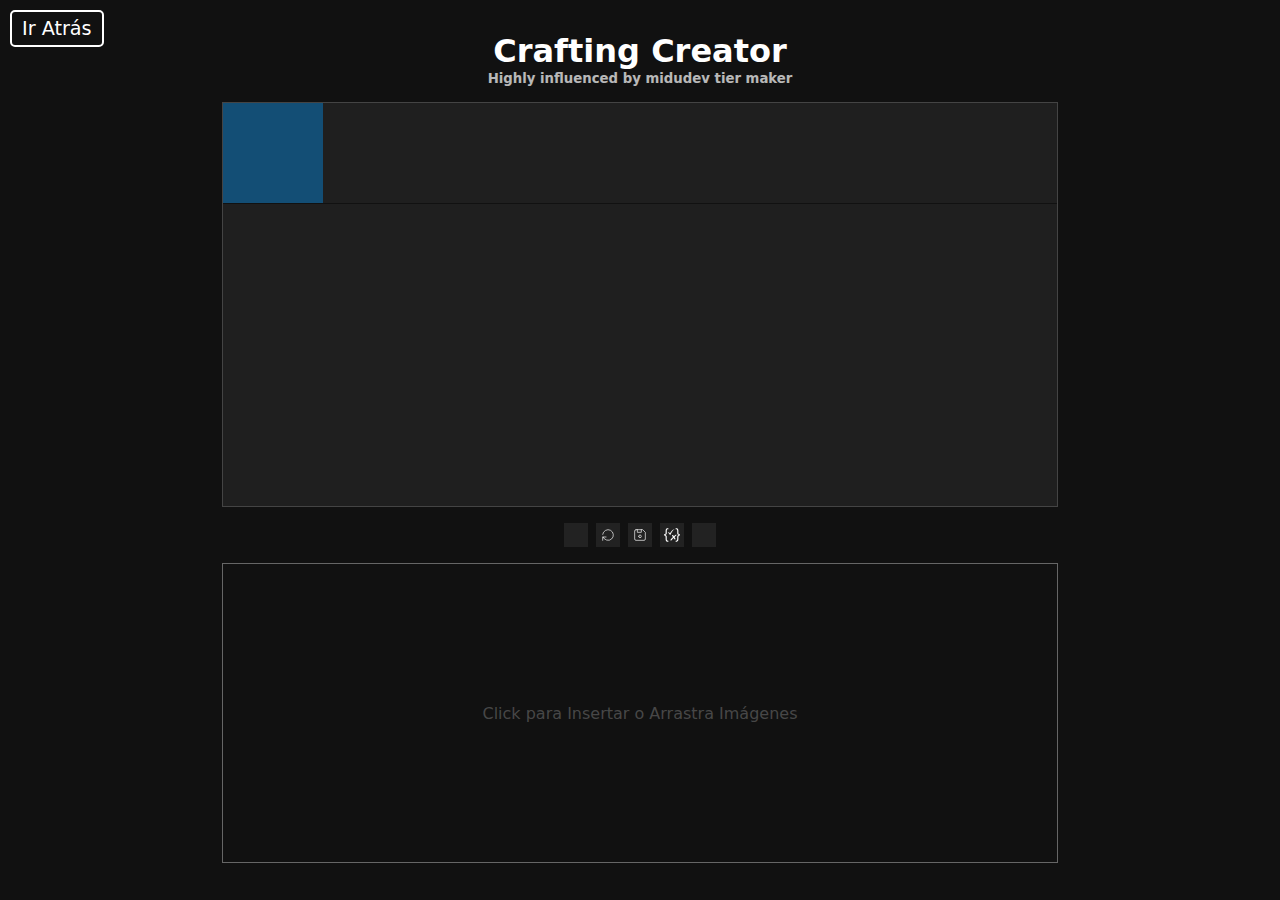
<file: crafting-designer/index.html>
<!DOCTYPE html>
<html lang="en">
	<head>
		<meta charset="UTF-8" />
		<meta name="viewport" content="width=device-width, initial-scale=1.0" />
		<link
			rel="stylesheet"
			href="https://cdnjs.cloudflare.com/ajax/libs/font-awesome/6.6.0/css/all.min.css"
			integrity="sha512-Kc323vGBEqzTmouAECnVceyQqyqdsSiqLQISBL29aUW4U/M7pSPA/gEUZQqv1cwx4OnYxTxve5UMg5GT6L4JJg=="
			crossorigin="anonymous"
			referrerpolicy="no-referrer" />
		<style>
			:root {
				--color-s: #ff7f80;
				--color-a: #ffc07f;
				--color-b: #ffdf80;
				--color-c: #fdff7f;
				--color-d: #bfff7f;
				--color-e: #7fff7f;
			}

			*,
			*::before,
			*::after {
				box-sizing: border-box;
				margin: 0;
				padding: 0;
			}

			#goback {
				position: absolute;
				top: 10px;
				left: 10px;
				padding-inline: 10px;
				padding-block: 5px;
				cursor: pointer;
				display: block;
				background: 333;
				text-decoration: none;
				color: white;
				border: 2px solid white;
				border-radius: 5px;
				font-size: 1.2rem;
				transition: all 0.3s ease;

				&:hover {
					background: white;
					color: black;
				}

				&:active {
					scale: 0.95;
				}
			}

			*,
			*::before,
			*::after {
				box-sizing: border-box;
			}

			::-webkit-scrollbar {
				width: 10px;
			}

			::-webkit-scrollbar-track {
				background: #333;
			}

			::-webkit-scrollbar-thumb {
				background: #555;
				border-radius: 10px;
			}

			button {
				background: transparent;
				border: 0;
				color: #fff;
				cursor: pointer;
			}

			body {
				background: #111;
				color: #fff;
				font-family: system-ui, -apple-system, BlinkMacSystemFont,
					"Segoe UI", Roboto, Oxygen, Ubuntu, Cantarell, "Open Sans",
					"Helvetica Neue", sans-serif;
				margin: 0 auto;
				max-width: 900px;
				padding-inline: 32px;
				user-select: none;
			}

			#top-header {
				display: flex;
				justify-content: center;
				flex-direction: column;
				align-items: center;
				gap: 1px;
				padding: 32px 0 16px;

				& h1,
				& h5 {
					margin: 0;
				}

				& a {
					color: #fff;
					text-decoration: none;
				}

				& h5 {
					opacity: 0.7;
				}
			}

			.crafting {
				border: 1px solid #444;
				display: flex;
				flex-direction: column;
				background: #1f1f1f;
				height: 45svh;
				overflow: hidden;
				overflow-y: auto;
				overflow-x: auto;
			}

			.row {
				display: flex;
				flex-direction: row;
				border-bottom: 1px solid #111;
				transition: all 0.3s ease;
				gap: 8px;

				&.drag-over {
					background: #555;
					scale: 1.01;
				}

				& i {
					height: 100px;
					width: 40px;
					display: flex;
					align-items: center;
					justify-content: center;
					font-size: 30px;
				}
			}

			.item {
				cursor: pointer;
				background: var(--level, rgba(0, 153, 255, 0.386));
				color: #333;
				font-weight: bold;
				width: 100px !important;
				height: 100px;

				display: flex;
				align-items: center;
				justify-content: center;

				& span:focus {
					outline: 1px solid #fff;
				}
			}

			.elements {
				display: flex;
				flex-direction: row;
				min-width: calc(100% - 156px);
				width: fit-content;
				height: 100px;
			}

			#selector {
				display: flex;
				flex-direction: column;
				align-items: center;
				gap: 16px;
				margin-top: 16px;
			}

			#selector-buttons {
				display: flex;
				gap: 8px;
				justify-content: center;

				& button,
				& label {
					cursor: pointer;
					transition: all 0.3s ease;
					background: #222;
					display: flex;
					justify-content: center;
					align-items: center;
					width: 24px;
					height: 24px;
					padding: 4px;

					&:hover {
						background: #444;
						scale: 1.1;
					}
				}

				& svg {
					width: 100%;
					height: 100%;
				}
			}

			#selector-items {
				border: 1px solid #666;
				position: relative;
				width: 100%;
				height: 300px;
				display: flex;
				flex-wrap: wrap;

				&.drag-files {
					background: #555;
					border-style: dashed;
				}
			}

			#selector-items::before {
				position: absolute;
				z-index: -20;
				width: 100%;
				height: 100%;
				display: flex;
				align-items: center;
				justify-content: center;
				content: "Click para Insertar o Arrastra Imágenes";
				color: #646464ac;
			}

			.item-image {
				width: 100px;
				height: 100px;
				object-fit: cover;
				position: relative;
				background: #fff;
				cursor: grab;

				& img {
					pointer-events: none;
					width: 100px;
					height: 100px;
					object-fit: cover;
				}

				& span {
					background: #333333a0;
					height: 20px;
					width: 100%;
					position: absolute;
					left: 0;
					padding: 2px;
					font-size: small;
					text-align: center;
					z-index: 30;
					bottom: 0;
					color: #fff;
					font-weight: normal;
				}

				&.drag-preview {
					opacity: 0.5;
					pointer-events: none;
				}

				&.cselected {
					position: relative;
					width: 100px;
					height: 100px;
					box-shadow: inset 0 0 10px black;
					opacity: 0.8;
				}

				&.cselected::after {
					position: absolute;
					left: 0;
					top: 0;
					content: "";
					width: 100%;
					height: 100%;
					border: 2px solid #fff;
					background: #11111160;
				}
			}

			#context-menu,
			#context-menu-delete {
				position: absolute;
				background-color: #444;
				border: 1px solid #555;
				border-radius: 4px;
				padding: 5px 0;
				min-width: 150px;
				box-shadow: 0 2px 5px rgba(0, 0, 0, 0.3);
				display: none;
			}

			#context-menu .citem,
			#context-menu-delete .citem {
				padding: 8px 15px;
				cursor: pointer;
				transition: background-color 0.2s;
			}

			#context-menu .citem:hover,
			#context-menu-delete .citem:hover {
				background-color: #555;
			}

			#context-menu .separator,
			#context-menu-delete .separator {
				height: 1px;
				background-color: #555;
				margin: 5px 0;
			}
		</style>
		<script type="module">
			const $ = (el) => document.querySelector(el);
			const $$ = (el) => document.querySelectorAll(el);

			const imageInput = $("#image-input");
			const itemsSection = $("#selector-items");
			const resetButton = $("#reset-crafting-button");
			const saveButton = $("#save-crafting-button");
			const saveJsonButton = $("#save-json-crafting-button");
			const jsonInput = $("#json-input");

			const contextMenu = document.getElementById("context-menu");
			const menuItems = contextMenu.querySelectorAll(".citem");

			const contextMenuDelete = document.getElementById(
				"context-menu-delete"
			);
			const menuItemsDelete =
				contextMenuDelete.querySelectorAll(".citem");

			function createItem(src) {
				const divElement = document.createElement("div");
				divElement.oncontextmenu = itemContextMenu;
				const imgElement = document.createElement("img");
				const infoElement = document.createElement("span");
				divElement.appendChild(imgElement);
				divElement.appendChild(infoElement);
				divElement.draggable = true;
				imgElement.src = src;
				divElement.className = "item-image";

				divElement.dataset.name = "Nombre";
				divElement.dataset.quantity = "1";
				infoElement.innerText = "x1 Nombre";

				divElement.addEventListener("dragstart", handleDragStart);
				divElement.addEventListener("dragend", handleDragEnd);

				itemsSection.appendChild(divElement);
				return divElement;
			}

			function useFilesToCreateItems(files) {
				if (files && files.length > 0) {
					Array.from(files).forEach((file) => {
						const reader = new FileReader();

						reader.onload = (eventReader) => {
							createItem(eventReader.target.result);
						};

						reader.readAsDataURL(file);
					});
				}
			}

			imageInput.addEventListener("change", (event) => {
				const { files } = event.target;
				useFilesToCreateItems(files);
			});

			itemsSection.addEventListener("click", (event) => {
				const { target } = event;
				target.querySelector("input")?.click();
			});

			const itemContextMenu = (event) => {
				const { target } = event;
				event.preventDefault();
				contextMenu.style.display = "none";
				contextMenuDelete.style.display = "none";
				$(".cselected")?.classList.remove("cselected");
				if (target.parentElement.id === "selector-items") {
					contextMenuDelete.style.display = "block";
					contextMenuDelete.style.left = `${event.clientX}px`;
					contextMenuDelete.style.top = `${event.clientY}px`;
					target.classList.add("cselected");
					return;
				}
				contextMenu.style.display = "block";
				contextMenu.style.left = `${event.clientX}px`;
				contextMenu.style.top = `${event.clientY}px`;
				target.classList.add("cselected");
			};

			let draggedElement = null;
			let sourceContainer = null;

			const rows = $$(".crafting .item");
			const rowsElements = $$(".crafting .elements");

			rows.forEach((row) => {
				row.addEventListener("dragover", handleDragOver);
				row.addEventListener("drop", handleDrop);
				row.addEventListener("dragleave", handleDragLeave);
			});

			rowsElements.forEach((row) => {
				row.addEventListener("dragover", handleDragOver);
				row.addEventListener("drop", handleDrop);
				row.addEventListener("dragleave", handleDragLeave);
			});

			itemsSection.addEventListener("dragover", handleDragOver);
			itemsSection.addEventListener("drop", handleDrop);
			itemsSection.addEventListener("dragleave", handleDragLeave);

			itemsSection.addEventListener("drop", handleDropFromDesktop);
			itemsSection.addEventListener(
				"dragover",
				handleDragOverFromDesktop
			);

			jsonInput.addEventListener("change", (event) => {
				const file = event.target.files[0];
				const reader = new FileReader();
				reader.readAsText(file);

				reader.onload = (eventReader) => {
					const json = JSON.parse(eventReader.target.result);
					const craftingContainer = $(".crafting");
					craftingContainer.innerHTML = "";
					json.forEach((item) => {
						const itemElement = createItem(item.item.src);
						const itemEl = document.createElement("div");
						itemEl.className = "item";
						itemElement.dataset.name = item.item.name;
						itemElement.dataset.quantity = item.item.quantity;
						const row = document.createElement("div");
						const i = document.createElement("i");
						i.classList.add("fa-solid", "fa-right-long");
						row.className = "row";
						itemEl.appendChild(itemElement);
						row.appendChild(itemEl);
						row.appendChild(i);
						const elements = document.createElement("div");
						elements.className = "elements";
						item.ingredients.forEach((ingredient) => {
							ingredient.forEach((item) => {
								const itemElement = createItem(item.src);
								itemElement.dataset.name = item.name;
								itemElement.dataset.quantity = item.quantity;
								elements.appendChild(itemElement);
							});
						});
						row.appendChild(elements);
						itemEl.addEventListener("dragover", handleDragOver);
						itemEl.addEventListener("drop", handleDrop);
						itemEl.addEventListener("dragleave", handleDragLeave);
						craftingContainer.appendChild(row);
						elements.addEventListener("dragover", handleDragOver);
						elements.addEventListener("drop", handleDrop);
						elements.addEventListener("dragleave", handleDragLeave);
					});
				};
			});

			function handleDragOverFromDesktop(event) {
				event.preventDefault();

				const { currentTarget, dataTransfer } = event;

				if (dataTransfer.types.includes("Files")) {
					currentTarget.classList.add("drag-files");
				}
			}

			function handleDropFromDesktop(event) {
				event.preventDefault();
				const { currentTarget, dataTransfer } = event;

				if (dataTransfer.types.includes("Files")) {
					currentTarget.classList.remove("drag-files");
					const { files } = dataTransfer;
					useFilesToCreateItems(files);
				}
			}

			function handleDrop(event) {
				event.preventDefault();

				const { currentTarget, dataTransfer } = event;

				if (sourceContainer && draggedElement) {
					sourceContainer.removeChild(draggedElement);
				}

				if (draggedElement) {
					const src = dataTransfer.getData("text/plain");
					const imgElement = createItem(src);
					currentTarget.appendChild(imgElement);
				}

				currentTarget.classList.remove("drag-over");
				currentTarget.querySelector(".drag-preview")?.remove();
			}

			function handleDragOver(event) {
				event.preventDefault();

				const { currentTarget } = event;
				if (sourceContainer === currentTarget) return;

				currentTarget.classList.add("drag-over");

				const dragPreview = document.querySelector(".drag-preview");

				if (draggedElement && !dragPreview) {
					const previewElement = draggedElement.cloneNode(true);
					previewElement.classList.add("drag-preview");
					currentTarget.appendChild(previewElement);
				}
			}

			function handleDragLeave(event) {
				event.preventDefault();

				const { currentTarget } = event;
				currentTarget.classList.remove("drag-over");
				currentTarget.querySelector(".drag-preview")?.remove();
			}

			function handleDragStart(event) {
				draggedElement = event.target;
				sourceContainer = draggedElement.parentNode;
				event.dataTransfer.setData(
					"text/plain",
					draggedElement.querySelector("img").src
				);
			}

			function handleDragEnd(event) {
				draggedElement = null;
				sourceContainer = null;
			}

			resetButton.addEventListener("click", () => {
				const items = $$(".crafting .item-image");
				items.forEach((item) => {
					item.remove();
					itemsSection.appendChild(item);
				});
			});

			saveButton.addEventListener("click", () => {
				const craftingContainer = $(".crafting");
				const canvas = document.createElement("canvas");
				const ctx = canvas.getContext("2d");

				import(
					"https://cdn.jsdelivr.net/npm/html2canvas-pro@1.5.8/+esm"
				).then(({ default: html2canvas }) => {
					html2canvas(craftingContainer).then((canvas) => {
						ctx.drawImage(canvas, 0, 0);
						const imgURL = canvas.toDataURL("image/png");

						const downloadLink = document.createElement("a");
						downloadLink.download = "crafting.png";
						downloadLink.href = imgURL;
						downloadLink.click();
					});
				});
			});

			saveJsonButton.addEventListener("click", () => {
				const items = $$(".crafting .row");
				let result = [];

				items.forEach((row, index) => {
					const item = row.querySelector(".item .item-image");
					if (!item) return;
					const itemsSrc = item.querySelector("img").src;
					const itemName = item.dataset["name"];
					const itemQuantity = item.dataset["quantity"];

					let ingredients = [];

					const items = row.querySelectorAll(".elements .item-image");
					if (!items || items.length === 0) return;
					const itemsData = Array.from(items).map((item, index) => {
						const itemsSrc = item.querySelector("img").src;
						const itemName = item.dataset["name"];
						const itemQuantity = item.dataset["quantity"];
						console.log({ itemName, itemQuantity });
						return {
							name: itemName,
							quantity: itemQuantity,
							src: itemsSrc,
						};
					});

					ingredients.push(itemsData);
					result.push({
						item: {
							name: itemName,
							quantity: itemQuantity,
							src: itemsSrc,
						},
						ingredients,
					});
				});

				if (result.length === 0) {
					alert(
						"No se ha podido guardar la receta, ya que no se ha insertado ningún elemento."
					);
					return;
				}

				const downloadLink = document.createElement("a");
				downloadLink.download = "crafting.json";
				downloadLink.href = `data:text/json;charset=utf-8,${encodeURIComponent(
					JSON.stringify(result, null, 2)
				)}`;
				downloadLink.click();
			});

			document.addEventListener("click", (e) => {
				if (!contextMenu.contains(e.target)) {
					contextMenu.style.display = "none";
					$(".cselected")?.classList.remove("cselected");
				}
				if (!contextMenuDelete.contains(e.target)) {
					contextMenuDelete.style.display = "none";
					$(".cselected")?.classList.remove("cselected");
				}
			});

			menuItems.forEach((item) => {
				item.addEventListener("click", (e) => {
					const action = item.getAttribute("data-action");
					if (action === "remove") {
						const item = $(".cselected");
						item.remove();
					}

					if (action === "changequant") {
						const item = $(".cselected");
						contextMenu.style.display = "none";
						const quantity = prompt(
							"Introduce la cantidad",
							item.dataset.quantity
						);
						if (!quantity) return;
						item.dataset.quantity = quantity;
						item.querySelector(
							"span"
						).innerText = `x${quantity} ${item.dataset.name}`;
					}

					if (action === "changename") {
						const item = $(".cselected");
						contextMenu.style.display = "none";
						const name = prompt(
							"Introduce el nombre",
							item.dataset.name
						);
						if (!name) return;
						item.dataset.name = name;
						item.querySelector(
							"span"
						).innerText = `x${item.dataset.quantity} ${name}`;
					}

					if (action === "showinfo") {
						const item = $(".cselected");
						const name = item.dataset.name;
						const quantity = item.dataset.quantity;
						alert(`Nombre: ${name}\nCantidad: ${quantity}`);
					}

					$(".cselected")?.classList.remove("cselected");
					contextMenu.style.display = "none";
				});
			});

			menuItemsDelete.forEach((item) => {
				item.addEventListener("click", (e) => {
					const action = item.getAttribute("data-action");
					if (action === "remove") {
						const item = $(".cselected");
						item.remove();
					}
					$(".cselected")?.classList.remove("cselected");
					contextMenuDelete.style.display = "none";
				});
			});
		</script>
		<link
			rel="icon"
			type="image/png"
			href="https://cdn.discordapp.com/icons/932991184694022154/accd2a7d51cbe333bb6ceb2d1a10030a.png?size=4096" />
		<title>Crafting Creator Tool - Dev Tools LionRP</title>
	</head>
	<body>
		<header id="top-header">
			<h1>Crafting Creator</h1>
			<h5>
				Highly influenced by midudev tier maker
				<a
					target="_blank"
					href="https://github.com/midudev/javascript-100-proyectos/tree/main/07-tier-maker"
					class="fa-brands fa-github"></a>
			</h5>
		</header>

		<section class="crafting">
			<div class="row">
				<div class="item"></div>
				<i class="fa-solid fa-right-long"></i>
				<div class="elements"></div>
			</div>
		</section>

		<footer id="selector">
			<section id="selector-buttons">
				<button id="add-crafting-button">
					<i class="fa-solid fa-plus"></i>
				</button>

				<button id="reset-crafting-button">
					<svg
						xmlns="http://www.w3.org/2000/svg"
						width="24"
						height="24"
						viewBox="0 0 24 24"
						fill="none"
						stroke="currentColor"
						stroke-width="1"
						stroke-linecap="round"
						stroke-linejoin="round">
						<path stroke="none" d="M0 0h24v24H0z" fill="none" />
						<path d="M4.05 11a8 8 0 1 1 .5 4m-.5 5v-5h5" />
					</svg>
				</button>

				<button id="save-crafting-button">
					<svg
						xmlns="http://www.w3.org/2000/svg"
						width="24"
						height="24"
						viewBox="0 0 24 24"
						fill="none"
						stroke="currentColor"
						stroke-width="1"
						stroke-linecap="round"
						stroke-linejoin="round"
						class="icon icon-tabler icons-tabler-outline icon-tabler-device-floppy">
						<path stroke="none" d="M0 0h24v24H0z" fill="none" />
						<path
							d="M6 4h10l4 4v10a2 2 0 0 1 -2 2h-12a2 2 0 0 1 -2 -2v-12a2 2 0 0 1 2 -2" />
						<path d="M12 14m-2 0a2 2 0 1 0 4 0a2 2 0 1 0 -4 0" />
						<path d="M14 4l0 4l-6 0l0 -4" />
					</svg>
				</button>

				<button id="save-json-crafting-button">
					<svg
						xmlns="http://www.w3.org/2000/svg"
						width="256"
						height="220"
						preserveAspectRatio="xMidYMid"
						viewBox="0 0 256 220">
						<path
							fill="currentColor"
							d="M70.206 0v16.767c-6.616 0-11.833 1.032-15.622 3.082-3.788 2.05-6.475 5.23-8.043 9.543-1.57 4.312-2.361 9.811-2.361 16.484v34.24c0 4.454-.58 8.511-1.754 12.159-1.173 3.647-3.322 6.786-6.46 9.415-3.153 2.63-7.606 4.652-13.403 6.08-.735.17-1.569.31-2.36.466v2.644l1.597.298c.262.052.518.107.763.168 5.797 1.428 10.264 3.45 13.403 6.08 3.138 2.629 5.287 5.767 6.46 9.415 1.174 3.661 1.754 7.705 1.754 12.158v34.24c0 6.688.791 12.159 2.36 16.442 1.57 4.284 4.256 7.465 8.044 9.543 3.79 2.078 9.006 3.125 15.622 3.125v16.78c-8.397 0-15.438-.918-21.15-2.742-5.71-1.824-10.263-4.623-13.698-8.383-3.436-3.761-5.896-8.525-7.408-14.293-1.513-5.768-2.262-12.583-2.262-20.457V145.87c0-9.36-1.909-16.032-5.698-20.033-3.803-4.001-10.461-5.994-19.99-5.994V99.3c9.529 0 16.201-1.993 19.99-5.994 3.803-4.001 5.698-10.674 5.698-20.033V45.876c0-7.875.749-14.689 2.262-20.457 1.512-5.768 3.972-10.532 7.408-14.293 3.435-3.76 7.987-6.56 13.699-8.383C54.768.919 61.823 0 70.207 0Zm115.588 0c8.383 0 15.438.919 21.149 2.743 5.712 1.823 10.264 4.623 13.7 8.383 3.42 3.76 5.895 8.525 7.407 14.293 1.513 5.768 2.262 12.582 2.262 20.457v27.398c0 9.36 1.895 16.032 5.698 20.033 3.788 4 10.461 5.994 19.99 5.994v20.528c-9.529 0-16.188 1.993-19.99 5.994-3.79 4-5.698 10.674-5.698 20.033v27.384c0 7.874-.749 14.689-2.262 20.457-1.512 5.768-3.972 10.532-7.408 14.292-3.421 3.761-7.987 6.56-13.7 8.384-5.71 1.824-12.751 2.743-21.148 2.743v-16.781c6.616 0 11.833-1.047 15.622-3.125 3.788-2.078 6.474-5.259 8.043-9.542 1.57-4.284 2.361-9.756 2.361-16.443v-34.24c0-4.453.58-8.497 1.754-12.158 1.173-3.648 3.322-6.786 6.46-9.416 3.139-2.63 7.606-4.651 13.403-6.079.735-.184 1.569-.311 2.36-.467v-2.643l-1.597-.305a25.155 25.155 0 0 1-.763-.162c-5.797-1.413-10.25-3.435-13.403-6.065-3.138-2.63-5.287-5.768-6.46-9.415-1.174-3.648-1.754-7.705-1.754-12.158V45.876c0-6.673-.791-12.172-2.36-16.484-1.57-4.312-4.256-7.493-8.044-9.543-3.79-2.05-9.006-3.082-15.622-3.082V0Zm15.876 109.282c0 .976-1.866 3.436-4.128 5.472-3.79 3.404-9.334 8.707-14.568 13.853l-3.835 3.798-5.112 5.165c-3.334 3.42-5.58 5.86-5.58 6.165 0 .537 3.987 7.422 8.879 15.31l8.256 13.347a1.553 1.553 0 0 1-.17 1.866l-1.965 1.513c-1.484 1.64-2.488 2.926-2.686 4.538.257.72-.458 1.17-1.384 1.601l-1.09.49c-3.145 1.463-5.531-.075-14.063-9.928l-4.027-4.685c-4.036-4.63-7.444-8.149-7.95-8.162-1.287-.028-15.524 15.537-26.537 29.01-9.712 11.876-18.265 12.116-20.74 9.784-4.17-3.959-3.562-10.73 1.57-17.375l.667-.83c2.516-3.034 7.902-8.708 14.032-14.867l2.047-2.047 3.66-3.615a506.785 506.785 0 0 1 10.753-10.252l4.637-4.27-9.461-20.315c-5.715-12.502-5.226-13.604 3.048-14.605l7.728-.862 6.715 10.15c3.69 5.585 7.252 10.152 7.889 10.152.592 0 6.38-4.608 13.188-10.48l6.375-5.528c7.693-6.598 9.283-7.392 12.387-7.087l.89.107c2.424.337 4.598.175 5.368-.366l.175-.157c1.3-1.555 5.032.75 5.032 3.11Zm-38.454-92.897c6.164 0 7.083 2.15 7.083 2.15-20.938 10.927-38.652 30.409-56.946 66.29l-2.946 5.873-11.375 22.119c-.897 1.63-1.075-.646-5.084-6.115l-.684-.912C71.892 73.885 56.314 67.89 56.407 67.383c8.257-5.32 23.724-.117 33.28 8.38l.354.339.946.825c1.558 1.399 2.289 2.302 4.61 4.886.232 0 2.678-3.861 5.22-7.975l5.92-9.71c21.291-33.577 43.557-47.771 56.479-47.743Z" />
					</svg>
				</button>

				<label id="save-upload-crafting-button">
					<i class="fa-solid fa-upload"></i>
					<input
						type="file"
						id="json-input"
						accept="application/JSON"
						hidden />
				</label>
			</section>

			<section id="selector-items">
				<input
					multiple
					accept="image/*"
					id="image-input"
					type="file"
					hidden />
			</section>
		</footer>
		<div id="context-menu">
			<div class="citem" data-action="changename">
				Cambiar nombre de Item
			</div>
			<div class="citem" data-action="changequant">Cambiar cantidad</div>
			<div class="citem" data-action="showinfo">Ver información</div>
			<div class="separator"></div>
			<div class="citem" data-action="remove">Eliminar</div>
		</div>
		<div id="context-menu-delete">
			<div class="citem" data-action="remove">Eliminar</div>
		</div>
		<a id="goback" href="../">Ir Atrás</a>
	</body>
</html>
</file>
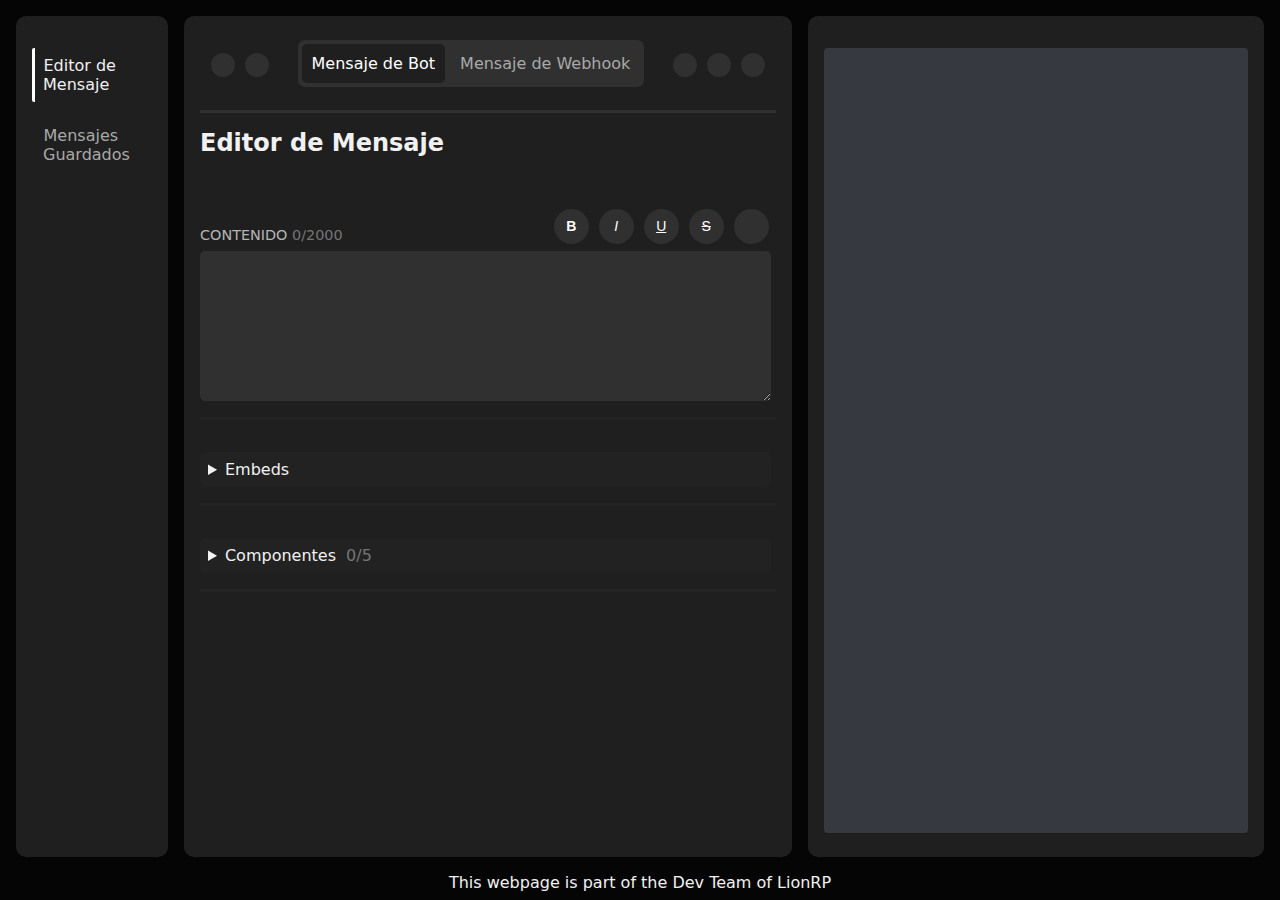
<file: discord-embed/index.html>
<!DOCTYPE html>
<html lang="en">
	<head>
		<meta charset="UTF-8" />
		<meta name="viewport" content="width=device-width, initial-scale=1.0" />
		<link
			rel="stylesheet"
			href="https://cdnjs.cloudflare.com/ajax/libs/font-awesome/6.6.0/css/all.min.css"
			integrity="sha512-Kc323vGBEqzTmouAECnVceyQqyqdsSiqLQISBL29aUW4U/M7pSPA/gEUZQqv1cwx4OnYxTxve5UMg5GT6L4JJg=="
			crossorigin="anonymous"
			referrerpolicy="no-referrer" />
		<link rel="stylesheet" href="style.css" />
		<script src="script.js" defer></script>
		<link
			rel="icon"
			type="image/png"
			href="https://cdn.discordapp.com/icons/932991184694022154/accd2a7d51cbe333bb6ceb2d1a10030a.png?size=4096" />
		<title>Discord Embed Tool - Dev Tools LionRP</title>
	</head>
	<body>
		<main>
			<aside>
				<ul>
					<li
						class="active"
						id="open-editor"
						onclick="changeScreen(['editor', 'preview']);">
						<i class="fa-solid fa-pen-to-square"></i>
						<span>Editor de Mensaje</span>
					</li>
					<li id="open-saved" onclick="changeScreen('saved')">
						<i class="fa-solid fa-floppy-disk"></i>
						<span>Mensajes Guardados</span>
					</li>
				</ul>
			</aside>
			<section id="editor">
				<header>
					<div>
						<button id="undo">
							<i class="fa-solid fa-reply"></i>
						</button>
						<button id="redo">
							<i class="fa-solid fa-share"></i>
						</button>
					</div>
					<div>
						<div id="embed-type">
							<span
								id="bot"
								onclick="changeType('bot')"
								selected="true"
								>Mensaje de Bot</span
							>
							<span id="webhook" onclick="changeType('webhook')"
								>Mensaje de Webhook</span
							>
						</div>
					</div>
					<div>
						<button id="save-embed">
							<i class="fa-solid fa-floppy-disk"></i>
						</button>
						<button id="json">
							<i class="fa-solid fa-code"></i>
						</button>
						<button id="reset">
							<i class="fa-solid fa-trash-can"></i>
						</button>
					</div>
				</header>
				<div class="main">
					<h1>Editor de Mensaje</h1>
					<div class="field-group" id="send">
						<div class="agrupation">
							<label for="webhook-url">URL Webhook</label>
							<input name="webhook-url" type="text" />
						</div>
					</div>
					<div class="field-group" id="user">
						<div class="agrupation">
							<label for="user">Usuario <span>0/80</span></label>
							<input name="user" maxlength="80" type="text" />
						</div>
						<div class="agrupation">
							<label for="avatar">URL Avatar</label>
							<input name="avatar" type="text" />
						</div>
					</div>
					<div class="field-group" id="content">
						<div class="agrupation">
							<div class="toolbar">
								<button class="format-btn" data-format="bold">
									<strong>B</strong>
								</button>
								<button class="format-btn" data-format="italic">
									<em>I</em>
								</button>
								<button
									class="format-btn"
									data-format="underline">
									<u>U</u>
								</button>
								<button
									class="format-btn"
									data-format="strikethrough">
									<del>S</del>
								</button>
								<button id="emoji-btn">
									<i class="fa-regular fa-face-smile"></i>
								</button>
							</div>
							<label for="content"
								>Contenido <span>0/2000</span></label
							>
							<textarea
								maxlength="2000"
								name="content"
								type="text"></textarea>
						</div>
					</div>
					<div class="field-group" id="embeds">
						<details>
							<summary>Embeds</summary>
							<div class="content"></div>
							<div class="buttons">
								<button class="add" id="add-embed">
									Añadir Embed
								</button>
								<button class="remove" id="remove-embeds">
									Eliminar Todos
								</button>
							</div>
						</details>
					</div>
					<div class="field-group" id="components">
						<details>
							<summary>Componentes <span>0/5</span></summary>
							<div class="content"></div>
							<div class="buttons">
								<button class="add" id="add-row">
									Añadir Fila
								</button>
								<button class="remove" id="remove-rows">
									Eliminar Todos
								</button>
							</div>
						</details>
					</div>
				</div>
			</section>
			<section id="preview">
				<div id="preview-content" class="discord-message">
					<div class="message-content"></div>
					<div class="embeds"></div>
					<div class="components"></div>
				</div>
			</section>
			<section id="saved">
				<h2>Saved Embeds</h2>
				<ul id="saved-embeds-list"></ul>
			</section>
		</main>
		<div id="emoji-picker" class="hidden">
			<!-- Aquí se cargarán los emojis dinámicamente -->
		</div>
		<footer>This webpage is part of the Dev Team of LionRP</footer>

		<template id="row">
			<details open>
				<summary>Fila 1 <span>0/5</span></summary>
				<div class="content"></div>
				<div class="buttons">
					<button class="add" id="add-button">Añadir Botón</button>
					<button class="remove" id="remove-buttons">
						Eliminar Todos
					</button>
				</div>
			</details>
		</template>

		<template id="button">
			<details open>
				<summary>Botón 1</summary>
				<div class="field-group embed" id="components">
					<div class="agrupation">
						<label for="type">Tipo</label>
						<select name="type">
							<option value="primary">Azul</option>
							<option value="secondary">Gris</option>
							<option value="success">Verde</option>
							<option value="danger">Rojo</option>
							<option value="link">Enlace</option>
						</select>
					</div>
					<div class="agrupation" style="max-width: 50px; flex: 0">
						<label for="emoji">Emoji</label>
						<input name="emoji" type="text" />
					</div>
					<div class="agrupation">
						<label for="b-text">Texto <span>0/80</span></label>
						<input name="b-text" maxlength="80" type="text" />
					</div>
					<div class="agrupation" id="link">
						<label for="b-url">Enlace</label>
						<input name="b-url" type="url" />
					</div>
				</div>
			</details>
		</template>

		<template id="embed">
			<details open>
				<summary>Embed</summary>
				<details>
					<summary>Autor</summary>
					<div class="field-group embed" id="components">
						<div class="agrupation">
							<label for="author-name"
								>Autor <span>0/256</span></label
							>
							<input
								name="author-name"
								maxlength="256"
								type="text" />
						</div>
						<div class="agrupation">
							<label for="author-url">URL Autor</label>
							<input name="author-url" type="text" />
						</div>
						<div class="agrupation">
							<label for="author-icon">URL Icono Autor</label>
							<input name="author-icon" type="text" />
						</div>
					</div>
				</details>
				<details>
					<summary>Cuerpo</summary>
					<div class="field-group embed" id="components">
						<div class="agrupation">
							<label for="etitle"
								>Título <span>0/256</span></label
							>
							<input name="etitle" maxlength="256" type="text" />
						</div>
						<div class="agrupation">
							<div class="toolbar">
								<button class="format-btn" data-format="bold">
									<strong>B</strong>
								</button>
								<button class="format-btn" data-format="italic">
									<em>I</em>
								</button>
								<button
									class="format-btn"
									data-format="underline">
									<u>U</u>
								</button>
								<button
									class="format-btn"
									data-format="strikethrough">
									<del>S</del>
								</button>
								<button id="emoji-btn">
									<i class="fa-regular fa-face-smile"></i>
								</button>
							</div>
							<label for="edescription"
								>Descripción <span>0/4096</span></label
							>
							<textarea
								maxlength="4096"
								name="edescription"
								type="text"></textarea>
						</div>
						<div class="agrupation">
							<label for="url">URL</label>
							<input name="url" type="text" />
						</div>
						<div class="agrupation">
							<label for="color">Color</label>
							<div
								style="
									display: flex;
									align-items: center;
									gap: 5px;
								">
								<span
									style="
										flex: 1;
										background: #050505;
										border-radius: 5px;
										padding-left: 5px;
									"
									>#
									<input
										style="
											width: calc(100% - 13.85px);
											border-top-left-radius: 0;
											border-bottom-left-radius: 0;
										"
										name="color"
										type="text"
										value="7289da" />
								</span>
								<div
									onclick="this.parentElement.querySelector('input[type=\'color\']').click();"
									id="color-picker"></div>
								<input name="color-picker" type="color" />
							</div>
						</div>
					</div>
				</details>
				<details>
					<summary>Imágenes</summary>
					<div class="field-group embed" id="components">
						<div class="agrupation">
							<label for="image-url">URL Imagen</label>
							<input name="image-url" type="text" />
						</div>
						<div class="agrupation">
							<label for="thumbnail-url"
								>URL Imagen Miniatura</label
							>
							<input name="thumbnail-url" type="text" />
						</div>
					</div>
				</details>
				<details>
					<summary>Footer</summary>
					<div class="field-group embed" id="components">
						<div class="agrupation">
							<label for="footer-text">Texto</label>
							<input name="footer-text" type="text" />
						</div>
						<div class="agrupation">
							<label for="footer-image-url">URL Imagen</label>
							<input name="footer-image-url" type="text" />
						</div>
						<div class="agrupation">
							<label for="footer-timestamp-date"
								>Fecha Estampada</label
							>
							<input name="footer-timestamp-date" type="date" />
						</div>
						<div class="agrupation">
							<label for="footer-timestamp-time"
								>Hora Estampada</label
							>
							<input name="footer-timestamp-time" type="time" />
						</div>
					</div>
				</details>
			</details>
		</template>
	</body>
</html>
</file>
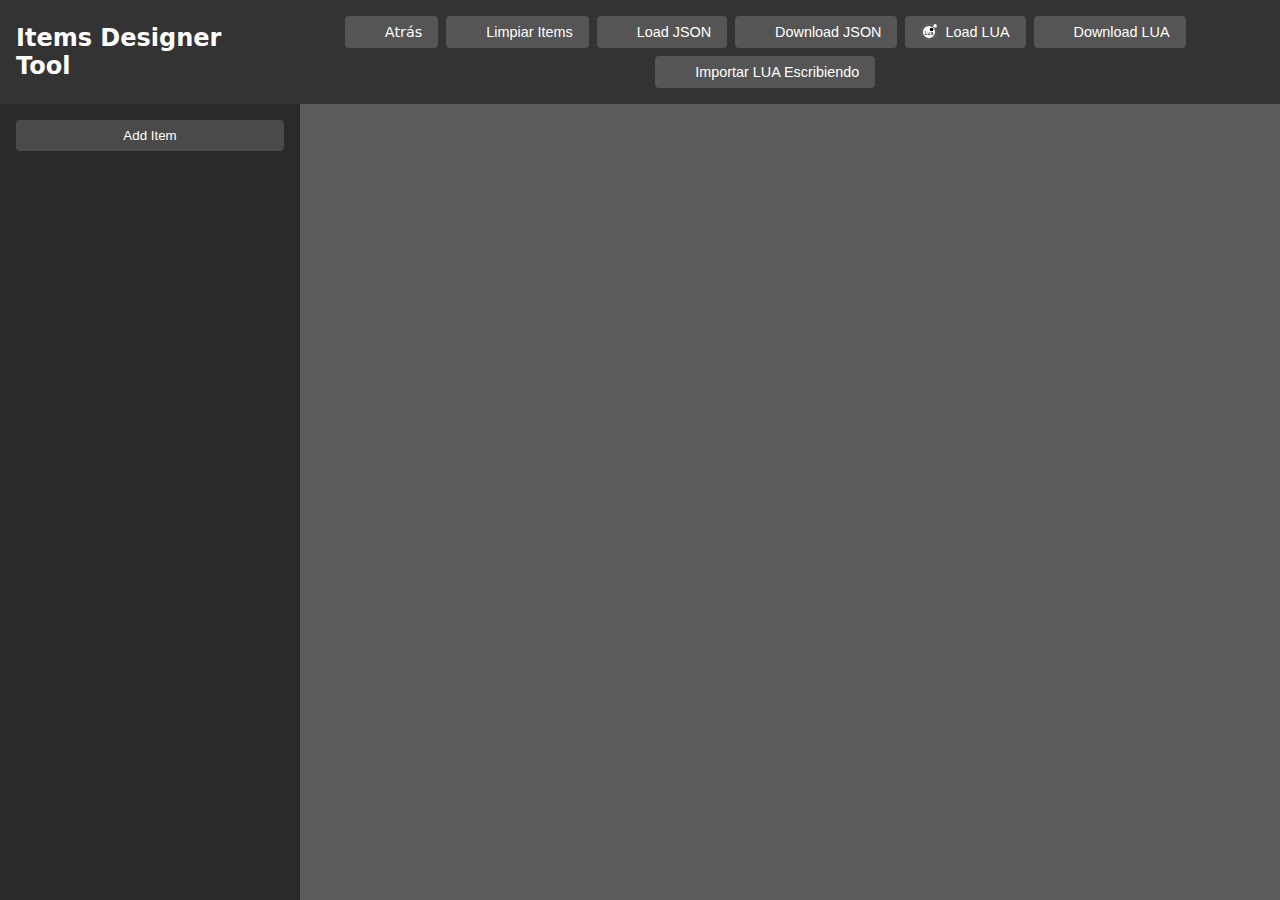
<file: items-designer/index.html>
<!DOCTYPE html>
<html lang="en">
	<head>
		<meta charset="UTF-8" />
		<meta name="viewport" content="width=device-width, initial-scale=1.0" />
		<link
			rel="stylesheet"
			href="https://cdnjs.cloudflare.com/ajax/libs/font-awesome/6.6.0/css/all.min.css"
			integrity="sha512-Kc323vGBEqzTmouAECnVceyQqyqdsSiqLQISBL29aUW4U/M7pSPA/gEUZQqv1cwx4OnYxTxve5UMg5GT6L4JJg=="
			crossorigin="anonymous"
			referrerpolicy="no-referrer" />
		<link
			rel="icon"
			type="image/png"
			href="https://cdn.discordapp.com/icons/932991184694022154/accd2a7d51cbe333bb6ceb2d1a10030a.png?size=4096" />
		<style>
			::-webkit-scrollbar {
				width: 10px;
			}

			::-webkit-scrollbar-track {
				background: transparent;
			}

			::-webkit-scrollbar-thumb {
				background: var(--accent-color);
				border-radius: 5px;
			}

			*,
			*::before,
			*::after {
				box-sizing: border-box;
				margin: 0;
				padding: 0;
			}

			:root {
				--bg-color: #1a1a1a;
				--text-color: #ffffff;
				--primary-color: #3a3a3a;
				--secondary-color: #2a2a2a;
				--accent-color: #4a4a4a;
				--hover-color: #5a5a5a;
			}

			body {
				font-family: system-ui, -apple-system, BlinkMacSystemFont,
					"Segoe UI", Roboto, Oxygen, Ubuntu, Cantarell, "Open Sans",
					"Helvetica Neue", sans-serif;
				background-color: #5c5c5c;
				color: var(--text-color);
				min-height: 100svh;
				display: grid;
				grid-template-rows: auto 1fr;
				overflow: hidden;
				grid-template-areas:
					"header"
					"main";
			}

			header {
				grid-area: header;
				display: flex;
				flex-direction: column;
				justify-content: space-between;
				align-items: center;
				padding: 1rem;
				background-color: #333;
				color: #fff;
			}

			header h1 {
				font-size: 1.5rem;
				margin-bottom: 1rem;
			}

			nav {
				display: flex;
				flex-wrap: wrap;
				gap: 0.5rem;
				justify-content: center;
			}

			nav a,
			nav button {
				display: flex;
				outline: none;
				border: none;
				gap: 0.5rem;
				padding: 0.5rem 1rem;
				border-radius: 0.25rem;
				align-items: center;
				background-color: #555;
				color: #fff;
				text-decoration: none;
				transition: background-color 0.3s linear, scale 0.3s linear;
				font-size: 0.9rem;
			}

			nav a i,
			nav button i,
			nav button svg {
				font-size: 1rem;
				height: 1rem;
				width: 1rem;
			}

			nav a:hover,
			nav button:hover {
				background-color: #777;
			}

			nav a:active,
			nav button:active {
				background-color: #999;
				scale: 0.95;
			}

			main {
				grid-area: main;
				display: flex;
				flex-direction: column;
				overflow: hidden;
			}

			aside {
				background-color: var(--secondary-color);
				padding: 1rem;
				display: flex;
				flex-direction: column;
			}

			#itemList {
				overflow: hidden;
				overflow-y: auto;
				height: fit-content;
				padding-inline: 5px;
				max-height: 85svh;
				margin-top: 1rem;
			}

			.item {
				background-color: var(--primary-color);
				padding: 0.5rem;
				margin-bottom: 0.5rem;
				border-radius: 4px;
				cursor: pointer;
				transition: background-color 0.3s ease;
			}

			.item:hover {
				background-color: var(--hover-color);
			}

			#itemForm {
				overflow: hidden;
				padding: 1rem;
				overflow-y: auto;
			}

			.form-group {
				margin-bottom: 1rem;
			}

			label {
				display: block;
				margin-bottom: 0.5rem;
			}

			input[type="text"],
			input[type="number"],
			textarea {
				width: 100%;
				padding: 0.5rem;
				background-color: var(--primary-color);
				border: 1px solid var(--accent-color);
				color: var(--text-color);
				border-radius: 4px;
			}

			.checkbox-group {
				display: flex;
				align-items: center;
			}

			.checkbox-group input[type="checkbox"] {
				margin-right: 0.5rem;
			}

			button {
				background-color: var(--accent-color);
				color: var(--text-color);
				border: none;
				padding: 0.5rem 1rem;
				cursor: pointer;
				border-radius: 4px;
				transition: background-color 0.3s ease;
			}

			button:hover {
				background-color: var(--hover-color);
			}

			#uploadJSON {
				display: none;
			}

			@media (min-width: 768px) {
				body {
					grid-template-rows: auto 1fr;
				}

				header {
					flex-direction: row;
				}

				header h1 {
					margin-bottom: 0;
				}

				main {
					flex-direction: row;
				}

				aside {
					width: 300px;
				}

				#itemForm {
					flex: 1;
				}
			}

			@media (max-width: 767px) {
				nav {
					flex-direction: row;
					flex-wrap: wrap;
					align-items: stretch;
				}
				aside {
					height: 30%;
				}

				#itemList {
					display: flex;
					flex-direction: column;
					max-height: 300px;
				}

				#itemForm {
					overflow: hidden;
					padding: 1rem;
					overflow-y: auto;
					height: 70%;
				}

				nav a,
				nav button {
					justify-content: center;
				}
			}
		</style>
		<script type="module">
			let items = {};
			let currentEditingItem = null;

			const itemList = document.getElementById("itemList");
			const itemForm = document.getElementById("itemForm");
			const addItemBtn = document.getElementById("addItem");
			const saveItemBtn = document.getElementById("saveItem");
			const removeItemBtn = document.getElementById("removeItem");
			const cancelEditBtn = document.getElementById("cancelEdit");
			const downloadJSONBtn = document.getElementById("downloadJSON");
			const downloadLUABtn = document.getElementById("downloadLUA");
			const uploadJSONBtn = document.getElementById("uploadJSONBtn");
			const uploadJSONInput = document.getElementById("uploadJSON");
			const uploadLUABtn = document.getElementById("uploadLUABtn");
			const uploadLUAInput = document.getElementById("uploadLUA");
			const clearitemsBtn = document.getElementById("clearItems");
			const uploadLUATextBtn = document.getElementById("uploadLUAtextBtn");

			const saveLocally = (items) => {
				localStorage.setItem("items", JSON.stringify(items));
			};

			document.addEventListener("DOMContentLoaded", () => {
				const localItems = localStorage.getItem("items");
				if (localItems) items = JSON.parse(localItems);
				renderItems();
			});

			function renderItems() {
				itemList.innerHTML = "";
				for (const [key, item] of Object.entries(items)) {
					const itemElement = document.createElement("div");
					itemElement.classList.add("item");
					itemElement.textContent = item.label || item.name || key;
					itemElement.addEventListener("click", () => editItem(key));
					itemList.appendChild(itemElement);
				}
			}

			function editItem(key) {
				currentEditingItem = key;
				const item = items[key];
				document.getElementById("name").value = item.name;
				document.getElementById("label").value = item.label;
				document.getElementById("weight").value = item.weight;
				document.getElementById("type").value = item.type;
				document.getElementById("image").value = item.image;
				document.getElementById("unique").checked = item.unique;
				document.getElementById("useable").checked = item.useable;
				document.getElementById("shouldClose").checked =
					item.shouldClose;
				document.getElementById("description").value = item.description;
				itemForm.style.display = "block";
			}

			document
				.getElementById("name")
				.addEventListener("input", (event) => {
					const nameInput = event.target;
					const imageInput = document.getElementById("image");
					imageInput.value =
						sanitizeFileName(nameInput.value) + ".png";
				});

			function sanitizeFileName(name) {
				return name.toLowerCase().replace(/[^a-z0-9_.]/g, "_");
			}

			function saveItem() {
				const nameInput = document.getElementById("name");

				if (!nameInput.value || nameInput.value.trim() === "") {
					alert("Name is required");
					return;
				}

				const imageInput = document.getElementById("image");

				const sanitizedName = sanitizeFileName(nameInput.value);
				const sanitizedImage = sanitizeFileName(imageInput.value);

				nameInput.value = sanitizedName;
				imageInput.value = sanitizedImage;

				const item = {
					name: sanitizedName,
					label: document.getElementById("label").value.trim(),
					weight: parseFloat(document.getElementById("weight").value),
					type: document.getElementById("type").value.trim(),
					image: sanitizedImage,
					unique: document.getElementById("unique").checked,
					useable: document.getElementById("useable").checked,
					shouldClose: document.getElementById("shouldClose").checked,
					description: document
						.getElementById("description")
						.value.trim(),
				};
				items[sanitizedName] = item;
				renderItems();
				saveLocally(items);
				itemForm.style.display = "none";
				currentEditingItem = null;
			}

			function removeItem() {
				if (currentEditingItem) {
					delete items[currentEditingItem];
					renderItems();
					saveLocally(items);
					itemForm.style.display = "none";
					currentEditingItem = null;
				}
			}

			addItemBtn.addEventListener("click", () => {
				currentEditingItem = null;
				document.getElementById("name").value = "";
				document.getElementById("label").value = "";
				document.getElementById("weight").value = "";
				document.getElementById("type").value = "item";
				document.getElementById("image").value = "";
				document.getElementById("unique").checked = false;
				document.getElementById("useable").checked = false;
				document.getElementById("shouldClose").checked = false;
				document.getElementById("description").value = "";
				itemForm.style.display = "block";
			});

			saveItemBtn.addEventListener("click", saveItem);
			removeItemBtn.addEventListener("click", removeItem);

			cancelEditBtn.addEventListener("click", () => {
				itemForm.style.display = "none";
				currentEditingItem = null;
			});

			clearitemsBtn.addEventListener("click", () => {
				if (confirm("Are you sure you want to clear all items?")) {
					items = {};
					renderItems();
					saveLocally(items);
				}
			});

			downloadJSONBtn.addEventListener("click", () => {
				const dataStr =
					"data:text/json;charset=utf-8," +
					encodeURIComponent(JSON.stringify(items, null, 2));
				const downloadAnchorNode = document.createElement("a");
				downloadAnchorNode.setAttribute("href", dataStr);
				downloadAnchorNode.setAttribute("download", "items.json");
				document.body.appendChild(downloadAnchorNode);
				downloadAnchorNode.click();
				downloadAnchorNode.remove();
			});

			downloadLUABtn.addEventListener("click", () => {
				let luaContent = "";
				for (const [key, item] of Object.entries(items)) {
					luaContent += `${key} = { name = "${item.name}", label = "${item.label}", weight = ${item.weight}, type = "${item.type}", image = "${item.image}", unique = ${item.unique}, useable = ${item.useable}, shouldClose = ${item.shouldClose}, description = "${item.description}" }`;
					if (
						key !==
						Object.keys(items)[Object.keys(items).length - 1]
					) {
						luaContent += ",\n";
					}
				}

				const dataStr =
					"data:text/plain;charset=utf-8," +
					encodeURIComponent(luaContent);
				const downloadAnchorNode = document.createElement("a");
				downloadAnchorNode.setAttribute("href", dataStr);
				downloadAnchorNode.setAttribute("download", "items.lua");
				document.body.appendChild(downloadAnchorNode);
				downloadAnchorNode.click();
				downloadAnchorNode.remove();
			});

			uploadJSONBtn.addEventListener("click", () => {
				uploadJSONInput.click();
			});

			uploadJSONInput.addEventListener("change", (event) => {
				const file = event.target.files[0];
				if (file) {
					const reader = new FileReader();
					reader.onload = function (e) {
						try {
							items = JSON.parse(e.target.result);
							renderItems();
							saveLocally(items);
						} catch (error) {
							console.error("Error parsing JSON file:", error);
							alert("Error parsing JSON file");
						}
					};
					reader.readAsText(file);
				}
			});

			uploadLUABtn.addEventListener("click", () => {
				uploadLUAInput.click();
			});

			const luaParser = (luaContent) => {
				let result = {};
				try {
					luaContent.split("\n").forEach((line) => {
						if (line.trim().startsWith("--")) return;
						const itemString = line
							.replace(/^\s*\w+\s*=\s*/, "")
							.trim()
							.replaceAll(" = ", ": ")
							.replaceAll("},", "}");
						if (itemString === "") return; // Skip empty lines
						const itemObject = eval(`(${itemString})`);
						result[itemObject.name] = itemObject;
					});
				} catch (error) {
					console.error("Error parsing LUA file:", error);
					alert("Error parsing LUA file: " + error.message);
				}
				return result;
			};

			uploadLUAInput.addEventListener("change", (event) => {
				const file = event.target.files[0];
				if (file) {
					const reader = new FileReader();
					reader.onload = function (e) {
						items = luaParser(e.target.result);
						renderItems();
						saveLocally(items);
					};
					reader.readAsText(file);
				}
			});

			uploadLUATextBtn.addEventListener("click", () => {
				const luaContent = prompt("Paste LUA content here:");
				if (luaContent) {
					items = luaParser(luaContent);
					renderItems();
					saveLocally(items);
				}
			});
		</script>
		<link
			rel="icon"
			type="image/png"
			href="https://cdn.discordapp.com/icons/932991184694022154/accd2a7d51cbe333bb6ceb2d1a10030a.png?size=4096" />
		<title>Items Creator Tool - Dev Tools LionRP</title>
	</head>
	<body>
		<header>
			<h1>Items Designer Tool</h1>
			<nav>
				<a href="/">
					<i class="fa-solid fas fa-backward"></i>
					<span>Atrás</span>
				</a>
				<button id="clearItems">
					<i class="fa-solid fa-trash"></i>
					<span>Limpiar Items</span>
				</button>
				<button id="uploadJSONBtn">
					<i class="fa-solid fa-key"></i>
					<span>Load JSON</span>
					<input type="file" id="uploadJSON" accept=".json" hidden />
				</button>
				<button id="downloadJSON">
					<i class="fa-solid fa-download"></i>
					<span>Download JSON</span>
				</button>
				<button id="uploadLUABtn">
					<svg
						xmlns="http://www.w3.org/2000/svg"
						xml:space="preserve"
						width="947"
						height="947"
						version="1.0"
						viewBox="0 0 947 947">
						<path
							fill="currentColor"
							d="M836 474a362 362 0 1 0-725 0 362 362 0 0 0 725 0" />
						<path
							fill="#000"
							d="M730 324a106 106 0 1 0-213 0 106 106 0 0 0 213 0" />
						<path
							fill="currentColor"
							d="M942 112a106 106 0 1 0-213 0 106 106 0 0 0 213 0" />
						<path
							fill="#000"
							d="M258 628h117v26H228V418h30v211zm258 27v-24c-16 22-32 31-57 31-34 0-55-18-55-47V484h27v121c0 20 14 33 35 33 29 0 47-22 47-57v-97h27v171h-24zm222 4-18 3c-18 0-26-8-28-25a81 81 0 0 1-58 25c-35 0-56-19-56-50 0-23 10-38 30-46 10-4 16-6 54-11 22-2 29-7 29-18v-8c0-16-14-25-38-25-26 0-38 9-40 30h-28c1-17 4-26 12-35 11-13 32-20 57-20 42 0 64 16 64 46v101c0 8 5 13 15 13h5v20zm-47-89c-9 4-15 6-44 10s-41 13-41 31c0 17 12 27 34 27 16 0 29-5 40-15 8-8 11-13 11-22v-31z" />
						<path
							fill="none"
							stroke="currentColor"
							stroke-dasharray="41"
							stroke-miterlimit="10"
							stroke-width="10.9"
							d="M891 261A468 468 0 1 1 710 69" />
					</svg>
					<span>Load LUA</span>
					<input type="file" id="uploadLUA" accept=".lua" hidden />
				</button>
				<button id="downloadLUA">
					<i class="fa-solid fa-save"></i>
					<span>Download LUA</span>
				</button>
				<button id="uploadLUAtextBtn">
					<i class="fa-solid fa-pen-nib"></i>
					<span>Importar LUA Escribiendo</span>
				</button>
			</nav>
		</header>
		<main>
			<aside>
				<button id="addItem">
					<i class="fa-solid fa-plus"></i>
					<span>Add Item</span>
				</button>
				<div id="itemList"></div>
			</aside>
			<div id="itemForm" style="display: none">
				<h2>Edit Item</h2>
				<div class="form-group">
					<label for="name">Name:</label>
					<input type="text" id="name" required />
				</div>
				<div class="form-group">
					<label for="label">Label:</label>
					<input type="text" id="label" required />
				</div>
				<div class="form-group">
					<label for="weight">Weight:</label>
					<input type="number" id="weight" required />
				</div>
				<div class="form-group">
					<label for="type">Type:</label>
					<input type="text" id="type" required />
				</div>
				<div class="form-group">
					<label for="image">Image:</label>
					<input type="text" id="image" required />
				</div>
				<div class="form-group">
					<div class="checkbox-group">
						<input type="checkbox" id="unique" />
						<label for="unique">Unique</label>
					</div>
					<div class="checkbox-group">
						<input type="checkbox" id="useable" />
						<label for="useable">Useable</label>
					</div>
					<div class="checkbox-group">
						<input type="checkbox" id="shouldClose" />
						<label for="shouldClose">Should Close</label>
					</div>
				</div>
				<div class="form-group">
					<label for="description">Description:</label>
					<textarea id="description" rows="3" required></textarea>
				</div>
				<button id="saveItem">Save Item</button>
				<button id="removeItem">Remove</button>
				<button id="cancelEdit">Cancel</button>
			</div>
		</main>
	</body>
</html>
</file>
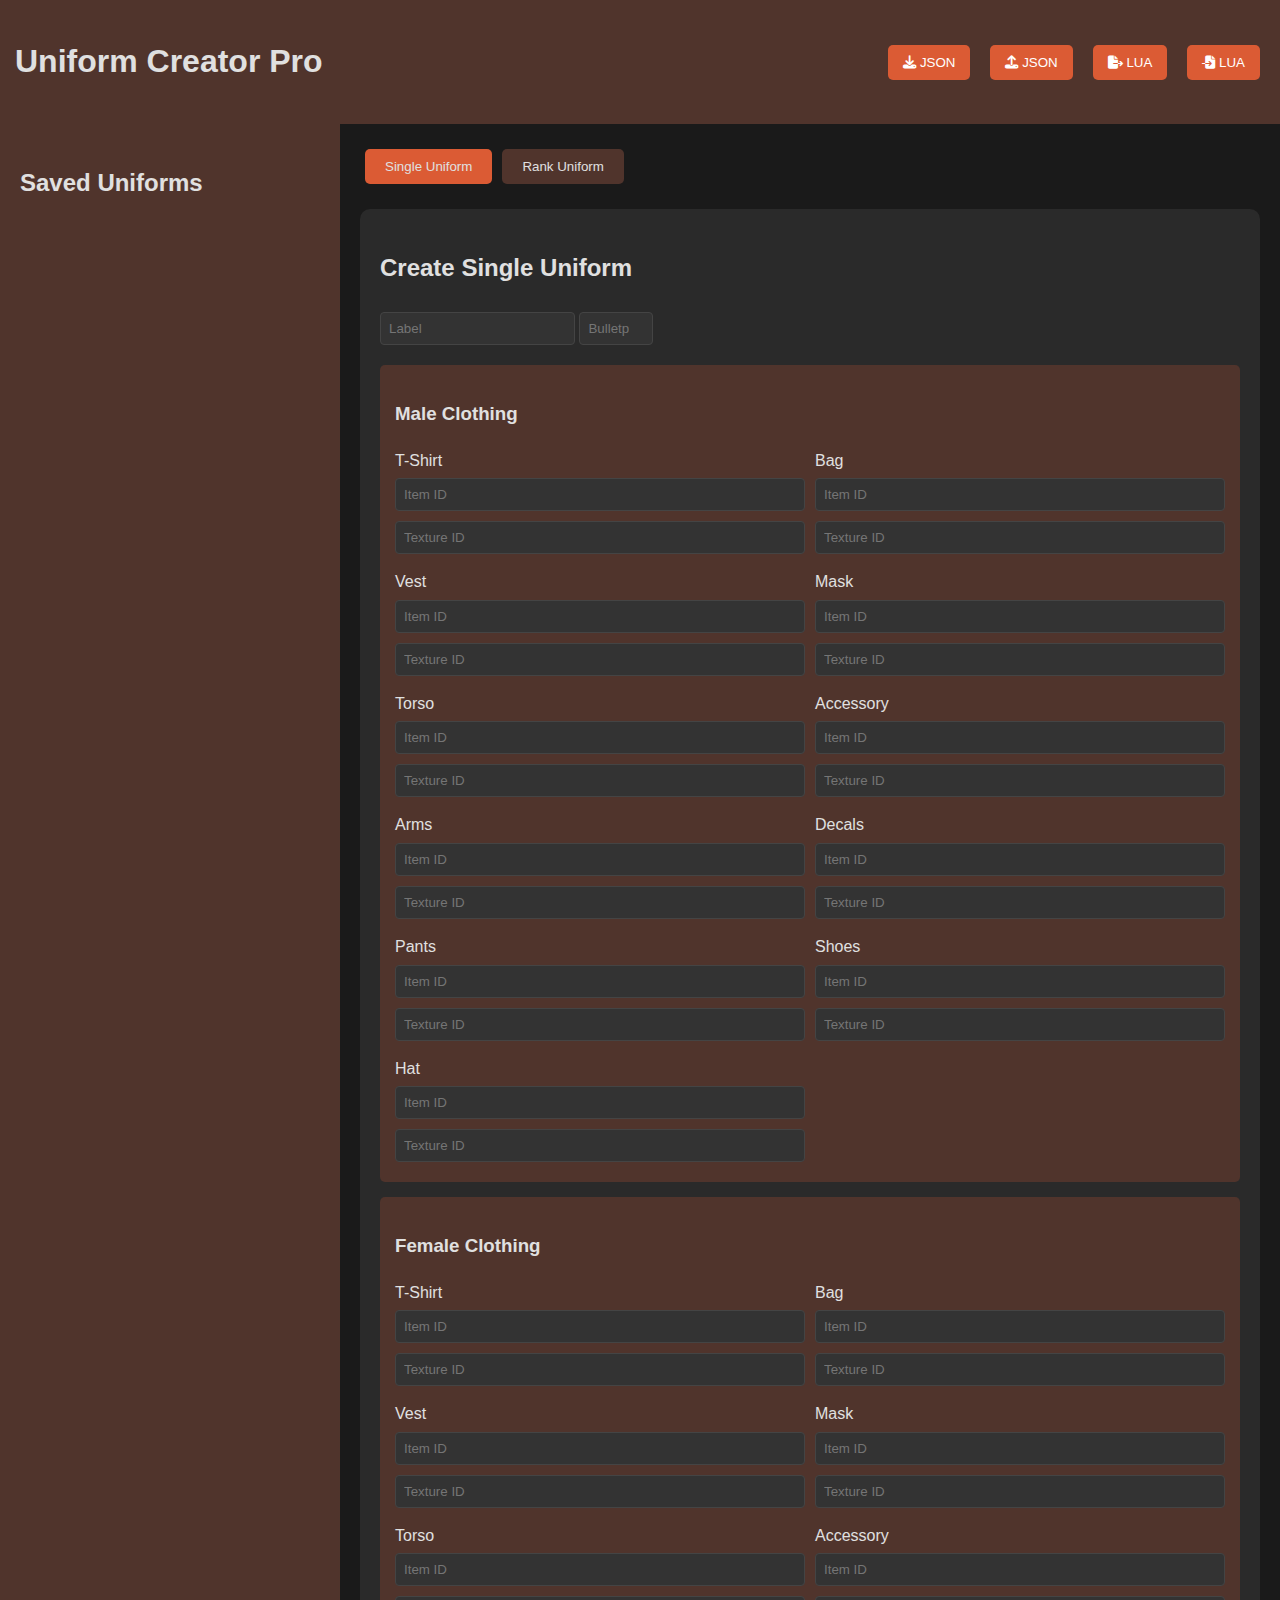
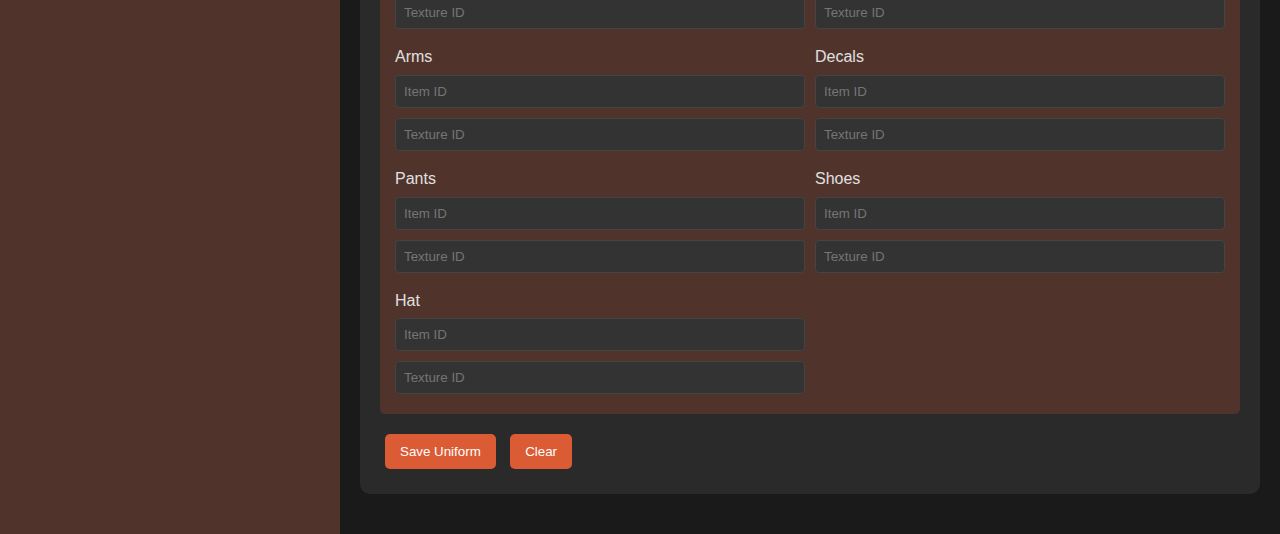
<file: uniforms-creator/index.html>
<!DOCTYPE html>
<html lang="en">
    <head>
        <meta charset="UTF-8" />
        <meta name="viewport" content="width=device-width, initial-scale=1.0" />
        <link
            rel="stylesheet"
            href="https://cdnjs.cloudflare.com/ajax/libs/font-awesome/6.6.0/css/all.min.css"
        />
        <title>Uniform Creator Pro</title>
        <style>
            :root {
                --bg-color: #1a1a1a;
                --text-color: #e0e0e0;
                --primary-color: #db5b34;
                --secondary-color: #50342c;
                --card-bg: #2a2a2a;
                --input-bg: #333333;
                --border-color: #444444;
            }

            body {
                font-family: "Segoe UI", Tahoma, Geneva, Verdana, sans-serif;
                line-height: 1.6;
                margin: 0;
                padding: 0;
                background-color: var(--bg-color);
                color: var(--text-color);
            }

            .container {
                display: flex;
                min-height: 100vh;
            }

            aside {
                width: 300px;
                background-color: var(--secondary-color);
                padding: 20px;
                overflow-y: auto;
            }

            main {
                flex-grow: 1;
                padding: 20px;
                overflow-y: auto;
            }

            .top-bar {
                display: flex;
                justify-content: space-between;
                align-items: center;
                padding: 15px;
                background-color: var(--secondary-color);
            }

            .action-buttons {
                display: flex;
                gap: 10px;
            }

            .section {
                margin-bottom: 20px;
                padding: 20px;
                background-color: var(--card-bg);
                border-radius: 10px;
            }

            .tabs {
                display: flex;
                margin-bottom: 20px;
            }

            .tab {
                padding: 10px 20px;
                background-color: var(--secondary-color);
                color: var(--text-color);
                border: none;
                cursor: pointer;
                transition: background-color 0.3s;
            }

            .tab.active {
                background-color: var(--primary-color);
            }

            .gender-section {
                margin: 15px 0;
                padding: 15px;
                background-color: var(--secondary-color);
                border-radius: 5px;
            }

            .clothing-grid {
                display: grid;
                grid-template-columns: repeat(2, 1fr);
                gap: 10px;
            }

            .clothing-item {
                display: flex;
                flex-direction: column;
            }

            input,
            select {
                padding: 8px;
                margin: 5px 0;
                background-color: var(--input-bg);
                border: 1px solid var(--border-color);
                color: var(--text-color);
                border-radius: 4px;
            }

            button {
                background-color: var(--primary-color);
                color: white;
                padding: 10px 15px;
                border: none;
                border-radius: 5px;
                cursor: pointer;
                transition: opacity 0.3s;
                margin: 5px;
            }

            button:hover {
                opacity: 0.9;
            }

            .uniform-card {
                background-color: var(--card-bg);
                padding: 15px;
                margin: 10px 0;
                border-radius: 5px;
                position: relative;
            }

            .rank-controls {
                display: flex;
                gap: 10px;
                margin-bottom: 15px;
            }

            .rank-selector {
                display: flex;
                flex-wrap: wrap;
                gap: 5px;
                margin-bottom: 15px;
            }

            .rank-pill {
                padding: 5px 10px;
                background-color: var(--secondary-color);
                border-radius: 15px;
                cursor: pointer;
                transition: background-color 0.3s;
            }

            .rank-pill.active {
                background-color: var(--primary-color);
            }

            .file-input {
                display: none;
            }
        </style>
    </head>
    <body>
        <div class="top-bar">
            <h1>Uniform Creator Pro</h1>
            <div class="action-buttons">
                <button onclick="exportJSON()">
                    <i class="fas fa-download"></i> JSON
                </button>
                <button onclick="document.getElementById('jsonInput').click()">
                    <i class="fas fa-upload"></i> JSON
                </button>
                <button onclick="exportLUA()">
                    <i class="fas fa-file-export"></i> LUA
                </button>
                <button onclick="document.getElementById('luaInput').click()">
                    <i class="fas fa-file-import"></i> LUA
                </button>
                <input
                    type="file"
                    id="jsonInput"
                    class="file-input"
                    accept=".json"
                    onchange="importJSON(event)"
                />
                <input
                    type="file"
                    id="luaInput"
                    class="file-input"
                    accept=".lua"
                    onchange="importLUA(event)"
                />
            </div>
        </div>

        <div class="container">
            <aside>
                <h2>Saved Uniforms</h2>
                <div id="saved-uniforms"></div>
            </aside>

            <main>
                <div class="tabs">
                    <button class="tab active" onclick="switchMode('single')">
                        Single Uniform
                    </button>
                    <button class="tab" onclick="switchMode('rank')">
                        Rank Uniform
                    </button>
                </div>

                <div class="section" id="single-uniform">
                    <h2>Create Single Uniform</h2>
                    <input
                        type="text"
                        id="uniform-label"
                        placeholder="Label"
                        required
                    />
                    <input
                        type="number"
                        id="bulletproof"
                        placeholder="Bulletproof (0-100)"
                        min="0"
                        max="100"
                    />

                    <div class="gender-section">
                        <h3>Male Clothing</h3>
                        <div class="clothing-grid" id="male-clothing"></div>
                    </div>

                    <div class="gender-section">
                        <h3>Female Clothing</h3>
                        <div class="clothing-grid" id="female-clothing"></div>
                    </div>

                    <button onclick="saveUniform()">Save Uniform</button>
                    <button onclick="clearForm()">Clear</button>
                </div>

                <div class="section" id="rank-uniform" style="display: none">
                    <h2>Create Rank Uniform</h2>
                    <input
                        type="text"
                        id="rank-label"
                        placeholder="Uniform Label"
                        required
                    />
                    <input
                        type="number"
                        id="rank-bulletproof"
                        placeholder="Bulletproof (0-100)"
                        min="0"
                        max="100"
                    />

                    <div class="rank-controls">
                        <button onclick="addNewRank()">➕ Add Rank</button>
                        <button
                            onclick="duplicateRank()"
                            id="duplicate-btn"
                            disabled
                        >
                            ⎘ Duplicate
                        </button>
                        <button onclick="deleteRank()" id="delete-btn" disabled>
                            🗑 Delete
                        </button>
                    </div>

                    <div class="rank-selector" id="rank-selector"></div>

                    <div id="rank-clothing">
                        <div class="gender-section">
                            <h3>Male Clothing</h3>
                            <div
                                class="clothing-grid"
                                id="rank-male-clothing"
                            ></div>
                        </div>

                        <div class="gender-section">
                            <h3>Female Clothing</h3>
                            <div
                                class="clothing-grid"
                                id="rank-female-clothing"
                            ></div>
                        </div>
                    </div>

                    <button onclick="saveUniform()">Save Uniform</button>
                    <button onclick="clearForm()">Clear</button>
                </div>
            </main>
        </div>

        <script>
            const clothingItems = {
                "t-shirt": "T-Shirt",
                bag: "Bag",
                vest: "Vest",
                mask: "Mask",
                torso2: "Torso",
                accessory: "Accessory",
                arms: "Arms",
                decals: "Decals",
                pants: "Pants",
                shoes: "Shoes",
                hat: "Hat",
            };

            let uniforms = {
                single: [],
                rank: [],
            };

            let currentEditing = { type: null, index: null, rankIndex: null };

            function init() {
                createClothingInputs();
                const savedData = localStorage.getItem("uniformCreator");

                if (savedData) {
                    try {
                        const parsed = JSON.parse(savedData);
                        // Ensure array structure
                        uniforms.single = Array.isArray(parsed.single)
                            ? parsed.single
                            : [];
                        uniforms.rank = Array.isArray(parsed.rank)
                            ? parsed.rank
                            : [];
                    } catch (e) {
                        console.error("Error loading data:", e);
                        // Reset to empty arrays if corrupted
                        uniforms.single = [];
                        uniforms.rank = [];
                    }
                }
                updateSavedList();
            }

            function createClothingInputs() {
                Object.entries(clothingItems).forEach(([id, label]) => {
                    // Single uniform inputs
                    const maleSection =
                        document.getElementById("male-clothing");
                    const femaleSection =
                        document.getElementById("female-clothing");

                    // Rank uniform inputs
                    const rankMaleSection =
                        document.getElementById("rank-male-clothing");
                    const rankFemaleSection = document.getElementById(
                        "rank-female-clothing"
                    );

                    const createInput = (section, gender, prefix = "") => {
                        const div = document.createElement("div");
                        div.className = "clothing-item";
                        div.innerHTML = `
                        <label>${label}</label>
                        <input type="number" id="${prefix}${gender}-${id}-item" placeholder="Item ID">
                        <input type="number" id="${prefix}${gender}-${id}-texture" placeholder="Texture ID">
                    `;
                        section.appendChild(div);
                    };

                    createInput(maleSection, "male");
                    createInput(femaleSection, "female");
                    createInput(rankMaleSection, "male", "rank-");
                    createInput(rankFemaleSection, "female", "rank-");
                });
            }

            function switchMode(mode) {
                currentEditing = { type: null, index: null, rankIndex: null };
                document
                    .querySelectorAll(".tab")
                    .forEach((tab) => tab.classList.remove("active"));
                document
                    .querySelectorAll(".section")
                    .forEach((section) => (section.style.display = "none"));
                document.getElementById(`${mode}-uniform`).style.display =
                    "block";
                document
                    .querySelector(`button[onclick="switchMode('${mode}')"]`)
                    .classList.add("active");
                clearForm();
            }

            function addNewRank() {
                const ranks = document.getElementById("rank-selector");
                const newIndex = ranks.children.length;

                const pill = document.createElement("div");
                pill.className = `rank-pill ${newIndex === 0 ? "active" : ""}`;
                pill.textContent = `Rank ${newIndex}`;
                pill.onclick = () => selectRank(newIndex);

                ranks.appendChild(pill);
                selectRank(newIndex);
                updateRankControls();
            }

            function duplicateRank() {
                if (
                    currentEditing.rankIndex === null ||
                    !uniforms.rank[currentEditing.index]
                )
                    return;

                const rankUniform = uniforms.rank[currentEditing.index];
                if (!rankUniform.ranks) rankUniform.ranks = [];

                const source = rankUniform.ranks[currentEditing.rankIndex];
                rankUniform.ranks.push(JSON.parse(JSON.stringify(source)));
                addNewRank();
                selectRank(rankUniform.ranks.length - 1);
            }

            function deleteRank() {
                if (
                    currentEditing.rankIndex === null ||
                    !uniforms.rank[currentEditing.index]
                )
                    return;

                const rankUniform = uniforms.rank[currentEditing.index];
                if (!rankUniform.ranks) rankUniform.ranks = [];

                rankUniform.ranks.splice(currentEditing.rankIndex, 1);
                document
                    .getElementById("rank-selector")
                    .removeChild(
                        document.getElementById("rank-selector").children[
                            currentEditing.rankIndex
                        ]
                    );
                selectRank(Math.max(0, currentEditing.rankIndex - 1));
                updateSavedList();
            }

            function selectRank(index) {
                document
                    .querySelectorAll(".rank-pill")
                    .forEach((pill) => pill.classList.remove("active"));
                const pills = document.getElementById("rank-selector").children;
                if (pills[index]) {
                    pills[index].classList.add("active");
                    currentEditing.rankIndex = index;
                    loadRankData();
                }
                updateRankControls();
            }

            function updateRankControls() {
                const hasRanks =
                    document.getElementById("rank-selector").children.length >
                    0;
                document.getElementById("duplicate-btn").disabled = !hasRanks;
                document.getElementById("delete-btn").disabled = !hasRanks;
            }

            function loadRankData() {
                if (
                    currentEditing.index === null ||
                    !uniforms.rank[currentEditing.index]
                )
                    return;

                const rankData =
                    uniforms.rank[currentEditing.index].ranks[
                        currentEditing.rankIndex
                    ];
                if (!rankData) return;

                ["male", "female"].forEach((gender) => {
                    Object.entries(rankData[gender]).forEach(([id, values]) => {
                        const itemField = document.getElementById(
                            `rank-${gender}-${id}-item`
                        );
                        const textureField = document.getElementById(
                            `rank-${gender}-${id}-texture`
                        );
                        if (itemField) itemField.value = values.item || "";
                        if (textureField)
                            textureField.value = values.texture || "";
                    });
                });
            }

            function saveUniform() {
                const isRankMode =
                    document.getElementById("rank-uniform").style.display ===
                    "block";
                const uniform = {
                    label: document.getElementById(
                        isRankMode ? "rank-label" : "uniform-label"
                    ).value,
                    bulletproof:
                        parseInt(
                            document.getElementById(
                                isRankMode ? "rank-bulletproof" : "bulletproof"
                            ).value
                        ) || 0,
                    type: isRankMode ? "rank" : "single",
                    ranks: [],
                };

                if (isRankMode) {
                    const rankCount =
                        document.getElementById("rank-selector").children
                            .length;
                    uniform.ranks = Array(rankCount)
                        .fill()
                        .map(() => ({ male: {}, female: {} }));

                    for (let i = 0; i < rankCount; i++) {
                        ["male", "female"].forEach((gender) => {
                            Object.keys(clothingItems).forEach((id) => {
                                const item = parseInt(
                                    document.getElementById(
                                        `rank-${gender}-${id}-item`
                                    ).value
                                );
                                const texture = parseInt(
                                    document.getElementById(
                                        `rank-${gender}-${id}-texture`
                                    ).value
                                );
                                if (!isNaN(item))
                                    uniform.ranks[i][gender][id] = { item };
                                if (!isNaN(texture))
                                    uniform.ranks[i][gender][id].texture =
                                        texture;
                            });
                        });
                    }
                } else {
                    ["male", "female"].forEach((gender) => {
                        uniform[gender] = {};
                        Object.keys(clothingItems).forEach((id) => {
                            const item = parseInt(
                                document.getElementById(`${gender}-${id}-item`)
                                    .value
                            );
                            const texture = parseInt(
                                document.getElementById(
                                    `${gender}-${id}-texture`
                                ).value
                            );
                            if (!isNaN(item)) uniform[gender][id] = { item };
                            if (!isNaN(texture))
                                uniform[gender][id].texture = texture;
                        });
                    });
                }

                if (currentEditing.index !== null) {
                    uniforms[uniform.type] = uniforms[uniform.type] || [];
                    uniforms[uniform.type][currentEditing.index] = uniform;
                } else {
                    uniforms[uniform.type] = uniforms[uniform.type] || [];
                    uniforms[uniform.type].push(uniform);
                }

                saveToLocalStorage();
                updateSavedList();
                clearForm();
            }

            function editUniform(type, index) {
                currentEditing = { type, index, rankIndex: 0 };
                switchMode(type);

                const uniform = uniforms[type][index];
                document.getElementById(`${type}-label`).value = uniform.label;
                document.getElementById(
                    `${type === "rank" ? "rank-" : ""}bulletproof`
                ).value = uniform.bulletproof;

                if (type === "rank") {
                    const selector = document.getElementById("rank-selector");
                    selector.innerHTML = "";
                    uniform.ranks.forEach((_, i) => {
                        const pill = document.createElement("div");
                        pill.className = `rank-pill ${i === 0 ? "active" : ""}`;
                        pill.textContent = `Rank ${i}`;
                        pill.onclick = () => selectRank(i);
                        selector.appendChild(pill);
                    });
                    selectRank(0);
                    loadRankData();
                } else {
                    ["male", "female"].forEach((gender) => {
                        Object.entries(uniform[gender]).forEach(
                            ([id, values]) => {
                                document.getElementById(
                                    `${gender}-${id}-item`
                                ).value = values.item || "";
                                document.getElementById(
                                    `${gender}-${id}-texture`
                                ).value = values.texture || "";
                            }
                        );
                    });
                }
            }

            function updateSavedList() {
                const container = document.getElementById("saved-uniforms");
                container.innerHTML = "";

                // Single uniforms
                if (Array.isArray(uniforms.single)) {
                    uniforms.single.forEach((uniform, index) => {
                        const div = document.createElement("div");
                        div.className = "uniform-card";
                        div.innerHTML = `
                    <h3>${uniform.label}</h3>
                    <p>Type: Single | Bulletproof: ${uniform.bulletproof}</p>
                    <button onclick="editUniform('single', ${index})">Edit</button>
                    <button onclick="deleteUniform('single', ${index})">Delete</button>
                `;
                        container.appendChild(div);
                    });
                }

                if (Array.isArray(uniforms.rank)) {
                    uniforms.rank.forEach((uniform, index) => {
                        const div = document.createElement("div");
                        div.className = "uniform-card";
                        div.innerHTML = `
                    <h3>${uniform.label}</h3>
                    <p>Type: Rank | Ranks: ${uniform.ranks.length} | Bulletproof: ${uniform.bulletproof}</p>
                    <button onclick="editUniform('rank', ${index})">Edit</button>
                    <button onclick="deleteUniform('rank', ${index})">Delete</button>
                `;
                        container.appendChild(div);
                    });
                }
            }

            function deleteUniform(type, index) {
                if (confirm("Are you sure you want to delete this uniform?")) {
                    uniforms[type].splice(index, 1);
                    saveToLocalStorage();
                    updateSavedList();
                }
            }

            function clearForm() {
                currentEditing = { type: null, index: null, rankIndex: null };
                document.getElementById("uniform-label").value = "";
                document.getElementById("bulletproof").value = "";
                document.getElementById("rank-label").value = "";
                document.getElementById("rank-bulletproof").value = "";
                document.getElementById("rank-selector").innerHTML = "";

                Object.keys(clothingItems).forEach((id) => {
                    ["male", "female"].forEach((gender) => {
                        document.getElementById(`${gender}-${id}-item`).value =
                            "";
                        document.getElementById(
                            `${gender}-${id}-texture`
                        ).value = "";
                        document.getElementById(
                            `rank-${gender}-${id}-item`
                        ).value = "";
                        document.getElementById(
                            `rank-${gender}-${id}-texture`
                        ).value = "";
                    });
                });
            }

            function saveToLocalStorage() {
                localStorage.setItem(
                    "uniformCreator",
                    JSON.stringify(uniforms)
                );
            }

            init();
        </script>
    </body>
</html>
</file>
<file: discord-embed/style.css>
*,
*::before,
*::after {
	margin: 0;
	padding: 0;
	box-sizing: border-box;
}

::-webkit-scrollbar {
	width: 5px;
}

::-webkit-scrollbar-track {
	background: transparent;
}

::-webkit-scrollbar-thumb {
	background: #505050;
	border-radius: 5px;
}

body {
	background: #050505;
	height: 100svh;
	color: #f1f1f1;
	font-family: system-ui, -apple-system, BlinkMacSystemFont, "Segoe UI",
		Roboto, Oxygen, Ubuntu, Cantarell, "Open Sans", "Helvetica Neue",
		sans-serif;
}

main {
	display: grid;
	grid-template-areas: "aside middle right";
	grid-template-columns: 0.5fr 2fr 1.5fr;
	gap: 1rem;
	height: 97%;
	overflow: hidden;
	padding: 1rem;
}

footer {
	display: flex;
	height: 2%;
	width: 100%;
	text-align: center;
	justify-content: center;
	align-items: center;
}

aside {
	grid-area: aside;
	background: #1f1f1f;
	border-radius: 10px;
	height: 100%;
	padding: 1rem;
}

aside ul {
	list-style: none;
}

aside ul li {
	border-left: 3px solid transparent;
	color: #a9a9a9;
	padding: 0.5rem;
	border-radius: 2px;
	margin-block: 1rem;
	cursor: pointer;
	transition: all 0.3s linear;
}

aside ul li i {
	margin-right: 0.5px;
}

aside ul li:hover {
	color: white;
}

aside ul li.active {
	border-left: 3px solid white;
	color: #f0f0f0;
	pointer-events: none;
}

section {
	background: #1f1f1f;
	border-radius: 10px;
	padding: 1rem;
	height: 100%;
	overflow: hidden;
}

#editor {
	grid-area: middle;
}

#preview {
	grid-area: right;
	overflow: hidden;
	overflow-y: auto;
}

#saved {
	grid-area: middle / middle / right / right;
}

#editor header {
	display: flex;
	justify-content: space-between;
	align-items: center;
	height: 10%;
	margin-bottom: 1rem;
	padding-inline: 0.5rem;
	padding-bottom: 15px;
	border-bottom: 3px solid #303030;
}

#editor header button {
	background: #303030;
	color: white;
	border: none;
	border-radius: 50%;
	padding: 0.75rem 0.75rem;
	cursor: pointer;
	margin-inline: 2.5px;
	transition: all 0.3s linear;
}

#editor header button:hover {
	background: #404040;
}

#editor header button:active {
	transform: scale(0.9);
}

#editor header #embed-type {
	background: #303030;
	color: white;
	border: none;
	border-radius: 7px;
	padding-block: 0.85rem;
	padding-inline: 0.2rem;
	border: none;
	user-select: none;
	transition: all 0.3s linear;
	cursor: pointer;
}

#editor header #embed-type span {
	background: transparent;
	color: #a9a9a9;
	border-radius: 5px;
	padding: 10px;
	cursor: pointer;
	transition: all 0.3s linear;
}

#editor header #embed-type span:hover {
	background: #353535;
	color: #b9b9b9;
}

#editor header #embed-type span[selected="true"] {
	background: #1f1f1f;
	pointer-events: none;
	color: white;
}

#editor header select:hover {
	background: #404040;
}

#editor header select option[selected] {
	color: #757575;
}

#editor .main {
	overflow: hidden;
	overflow-y: auto;
	height: 86%;
}

#editor h1 {
	font-size: 1.5rem;
	margin-bottom: 2rem;
}

#editor .field-group {
	display: flex;
	flex-wrap: wrap;
	gap: 1rem;
	width: 100%;
	padding-right: 0.3rem;
	align-content: center;
	padding-bottom: 1rem;
	margin-bottom: 1rem;
	border-bottom: 3px solid #30303050;
}

#editor .field-group div.agrupation {
	position: relative;
	flex: 1;
	display: flex;
	flex-direction: column;
	gap: 0.5rem;
	min-width: 40%;
}

#editor .field-group div .toolbar {
	display: flex;
	flex-direction: row;
	justify-content: flex-end;
	align-content: center;
	margin-bottom: -25px;
}

#editor .field-group div .toolbar button {
	background: #303030;
	color: white;
	border: none;
	width: 35px;
	height: 35px;
	border-radius: 50%;
	cursor: pointer;
	margin-inline: 2.5px;
	transition: all 0.3s linear;
}

#editor .field-group div .toolbar button:hover {
	background: #404040;
}

#editor .field-group div .toolbar button:active {
	transform: scale(0.9);
}

#editor .field-group div label {
	font-size: 0.9rem;
	color: #b5b5b5;
	text-transform: uppercase;
}

#editor .field-group div label span {
	color: #757575;
}

#editor details summary span {
	color: #757575;
	margin-left: 5px;
}

#editor .field-group div input,
#editor .field-group div select,
#editor .field-group div textarea {
	background: #303030;
	color: white;
	border: none;
	border-radius: 5px;
	padding: 0.5rem;
}

#editor .field-group div.agrupation input[type="color"] {
	position: absolute;
	right: 0;
	opacity: 0;
	block-size: 2.5rem;
	inline-size: 2.5rem;
	padding: 0;
	background: transparent;
	border-radius: 5px;
	border: none;
	color-scheme: dark;
}

#editor .field-group div.agrupation input[type="date"],
#editor .field-group div.agrupation input[type="time"] {
	color-scheme: dark;
}

div#color-picker {
	width: 1.9rem;
	height: 1.9rem;
	background: black;
	border-radius: 5px;
}

#editor .field-group div.agrupation:has(textarea) {
	width: 100%;
	margin-top: 20px;
}

#editor .field-group div.agrupation textarea {
	resize: vertical;
	min-height: 150px;
	max-height: 300px;
}

#editor .field-group div input:focus,
#editor .field-group div select:focus,
#editor .field-group div textarea:focus {
	outline: none;
}

#editor .field-group details {
	background: #222;
	width: 100%;
	border-radius: 5px;
	padding: 0.5rem;
	margin-top: 1rem;
}

#editor .field-group details summary {
	user-select: none;
}

#editor .field-group details .content {
	display: flex;
	flex-direction: column;
	width: 100%;
	gap: 0.5rem;
	margin-left: 10px;
}

#editor .field-group details div.field-group {
	margin-top: 20px;
}

.buttons {
	display: flex;
	gap: 1rem;
	padding: 1rem;
}

button.add,
button.remove {
	background: #303030;
	flex: 1;
	color: white;
	border: none;
	border-radius: 5px;
	padding: 0.5rem;
	outline: none;
	cursor: pointer;
	transition: all 0.3s linear;
}

button.remove {
	background: #962020;
}

button.add:hover,
button.remove:hover {
	background: #404040;
}

button.remove:hover {
	background: #cd3b3b;
}

button.add:active,
button.remove:active {
	transform: scale(0.9);
}

#preview {
	grid-area: right;
	overflow-y: auto;
}

#preview-content {
	background-color: #36393f;
	border-radius: 8px;
	padding: 16px;
	margin-top: 16px;
	height: 97%;
}

#preview-content .embed {
	background-color: #2f3136;
	border-left: 4px solid #7289da;
	border-radius: 4px;
	padding: 8px 16px;
	margin-bottom: 16px;
}

#preview-content .embed h3 {
	color: #ffffff;
	font-size: 16px;
	margin-bottom: 8px;
}

#preview-content .embed p {
	color: #dcddde;
	font-size: 14px;
}

#preview-content .component-row {
	display: flex;
	gap: 8px;
	margin-top: 16px;
}

#preview-content .component-row button {
	background-color: #4f545c;
	border: none;
	border-radius: 4px;
	color: #ffffff;
	cursor: pointer;
	font-size: 14px;
	padding: 8px 16px;
}

#preview-content .author {
	display: flex;
	align-items: center;
	margin-top: 16px;
	gap: 10px;
}

#preview-content .author img {
	border-radius: 50%;
	height: 32px;
	width: 32px;
}

#preview-content .footer {
	display: flex;
	align-items: center;
	margin-top: 16px;
	gap: 10px;
}

#preview-content .footer img {
	border-radius: 50%;
	height: 32px;
	width: 32px;
}

#saved {
	overflow-y: auto;
	display: none;
}

#saved-embeds-list {
	margin-top: 50px;
	list-style-type: none;
	padding: 0;
}

#saved-embeds-list li {
	background-color: #2f3136;
	border-radius: 4px;
	color: #ffffff;
	cursor: pointer;
	margin-bottom: 8px;
	padding: 8px 16px;
}

#saved-embeds-list li:hover {
	background-color: #36393f;
}

#preview-content.discord-message {
	background-color: #36393f;
	border-radius: 4px;
	color: #dcddde;
	font-family: "Whitney", "Helvetica Neue", Helvetica, Arial, sans-serif;
	font-size: 16px;
	line-height: 1.375;
	margin-top: 16px;
	padding: 16px;
}

.discord-message .message-content {
	margin-bottom: 8px;
	white-space: pre-wrap;
	word-wrap: break-word;
}

.discord-message .embed {
	background-color: #2f3136;
	border-left: 4px solid;
	border-radius: 4px;
	margin-bottom: 8px;
	max-width: 520px;
	padding: 8px 16px;
}

.discord-message .embed-author {
	align-items: center;
	display: flex;
	margin-bottom: 4px;
}

.discord-message .embed-author img {
	border-radius: 50%;
	height: 24px;
	margin-right: 8px;
	width: 24px;
}

.discord-message .embed-author-name {
	color: #ffffff;
	font-size: 14px;
	font-weight: 600;
}

.discord-message .embed-title {
	color: #ffffff;
	font-size: 16px;
	font-weight: 600;
	margin-bottom: 4px;
}

.discord-message .embed-description {
	font-size: 14px;
	margin-bottom: 8px;
}

.discord-message .embed-fields {
	display: flex;
	flex-wrap: wrap;
}

.discord-message .embed-field {
	flex: 0 1 auto;
	margin-bottom: 4px;
	min-width: 100%;
	padding-right: 16px;
}

.discord-message .embed-field.inline {
	flex-basis: auto;
	min-width: 150px;
}

.discord-message .embed-field-name {
	color: #ffffff;
	font-size: 14px;
	font-weight: 600;
	margin-bottom: 2px;
}

.discord-message .embed-field-value {
	font-size: 14px;
}

.discord-message .embed-thumbnail {
	border-radius: 4px;
	float: right;
	margin-left: 16px;
	max-height: 80px;

	max-width: 80px;
}

.discord-message .embed-image {
	border-radius: 4px;
	margin-top: 8px;
	max-width: 100%;
}

.discord-message .embed-footer {
	align-items: center;
	display: flex;
	font-size: 12px;
	margin-top: 8px;
}

.discord-message .embed-footer img {
	border-radius: 50%;
	height: 20px;
	margin-right: 8px;
	width: 20px;
}

.discord-message .embed-footer-text {
	color: #72767d;
}

.discord-message .embed-footer-separator {
	color: #72767d;
	font-weight: 700;
	margin: 0 4px;
}

.discord-message .components {
	display: flex;
	flex-direction: column;
	gap: 8px;
	margin-top: 8px;
}

.discord-message .component-row {
	display: flex;
	gap: 8px;
}

.discord-message .component-button {
	align-items: center;
	border: none;
	border-radius: 3px;
	cursor: pointer;
	display: flex;
	font-size: 14px;
	font-weight: 500;
	justify-content: center;
	min-height: 32px;
	min-width: 60px;
	padding: 2px 16px;
	transition: background-color 0.17s ease;
}

.discord-message .component-button.primary {
	background-color: #5865f2;
	color: #ffffff;
}

.discord-message .component-button.secondary {
	background-color: #4f545c;
	color: #ffffff;
}

.discord-message .component-button.success {
	background-color: #43b581;
	color: #ffffff;
}

.discord-message .component-button.danger {
	background-color: #f04747;
	color: #ffffff;
}

.discord-message .component-button.link {
	background-color: transparent;
	color: #00aff4;
	text-decoration: none;
}

.discord-message .component-button:hover {
	filter: brightness(0.9);
}

.discord-message .component-button:active {
	filter: brightness(0.8);
}

.toolbar {
	display: flex;
	gap: 5px;
	margin-bottom: 5px;
}

.toolbar button {
	background-color: #4f545c;
	border: none;
	border-radius: 3px;
	color: white;
	cursor: pointer;
	font-size: 14px;
	padding: 5px 10px;
}

.toolbar button:hover {
	background-color: #5d6269;
}

#emoji-picker {
	background-color: #36393f;
	border: 1px solid #202225;
	border-radius: 5px;
	display: grid;
	grid-template-columns: repeat(8, 1fr);
	gap: 5px;
	padding: 10px;
	position: absolute;
	max-width: 300px;
	max-height: 300px;
	overflow-y: auto;
}

#emoji-picker.hidden {
	display: none;
}

#emoji-picker button {
	background: none;
	border: none;
	cursor: pointer;
	font-size: 20px;
	padding: 5px;
}

#emoji-picker button:hover {
	background-color: #4f545c;
	border-radius: 3px;
}

.discord-message .component-button.primary {
	background-color: #5865f2 !important;
}

.discord-message .component-button.secondary {
	background-color: #4f545c !important;
}

.discord-message .component-button.success {
	background-color: #43b581 !important;
}

.discord-message .component-button.danger {
	background-color: #f04747 !important;
}

.discord-message .component-button.link {
	background-color: #4f545c !important;
}
</file>
